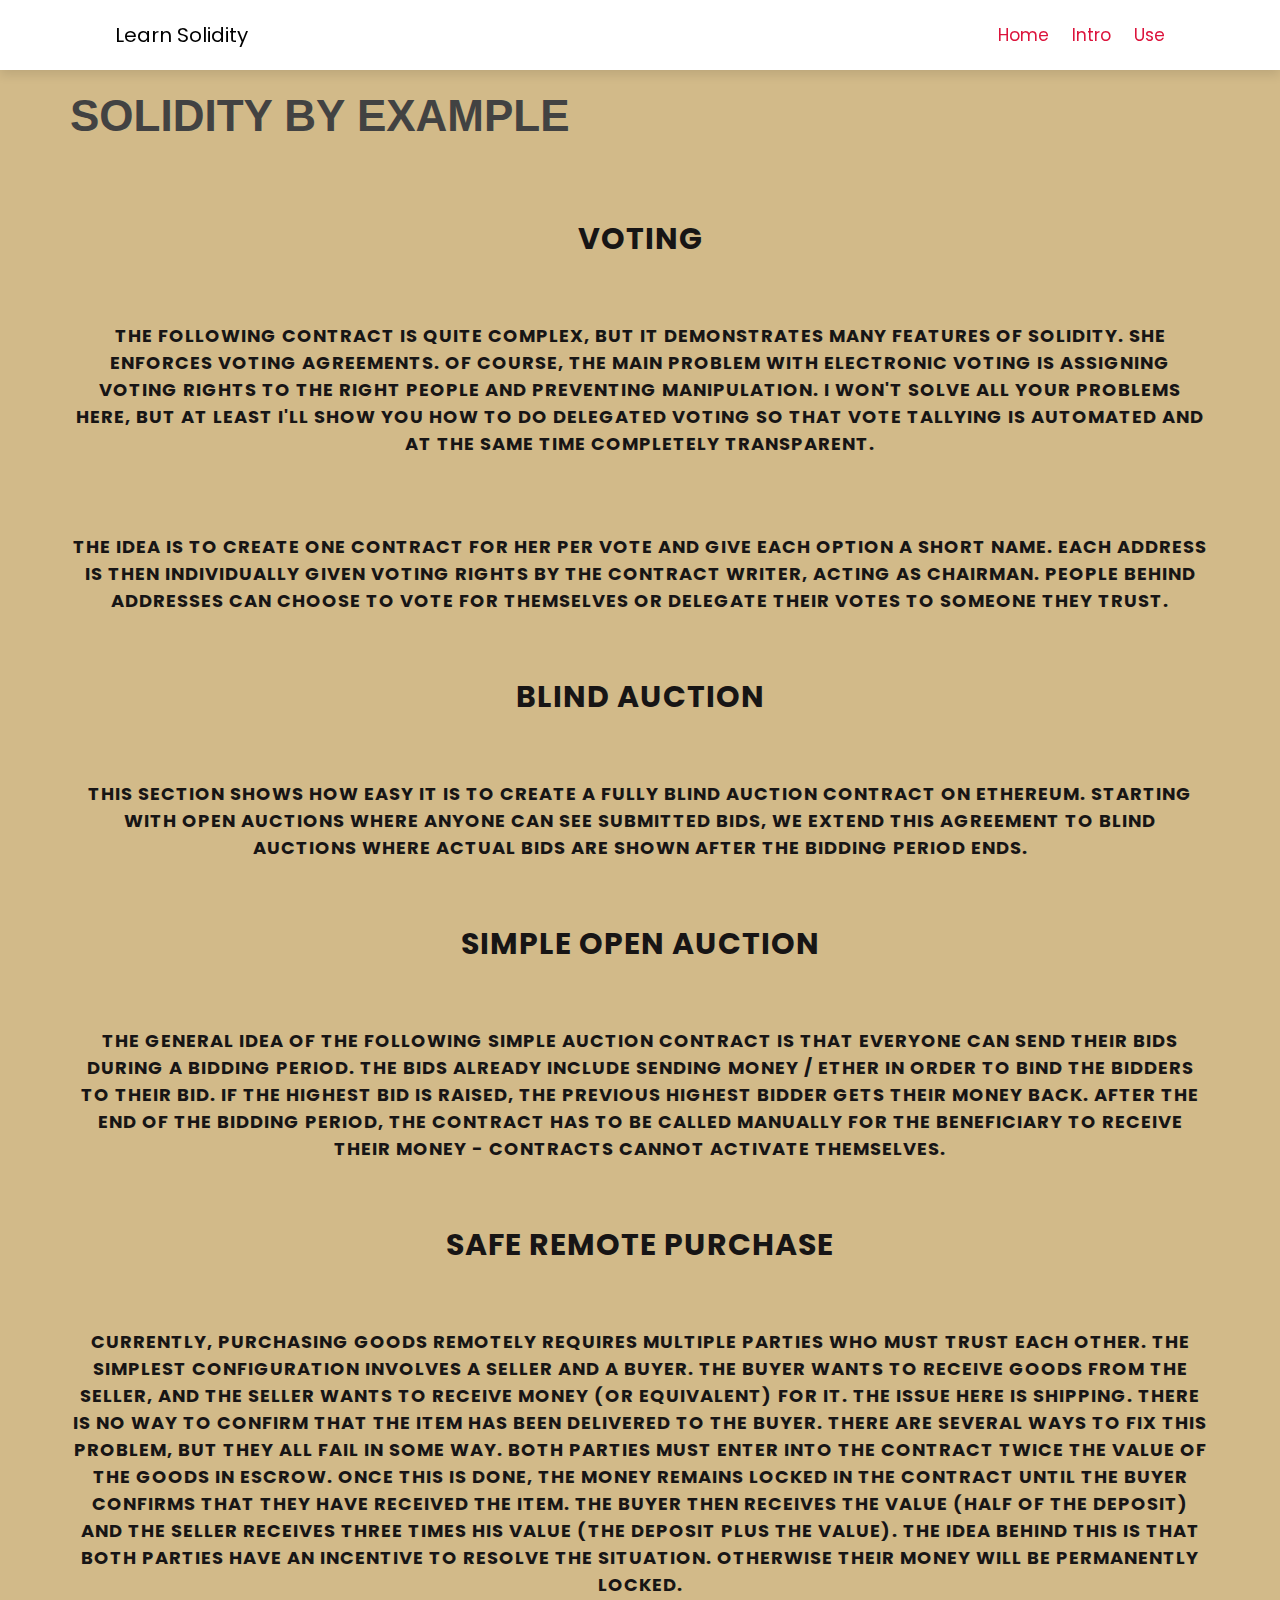
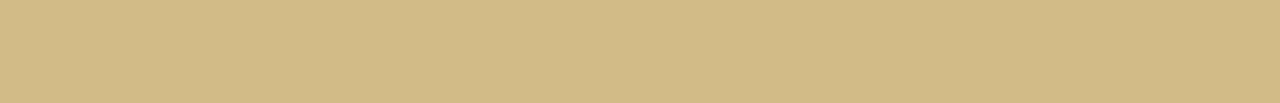
<file: examplesolidity.html>
<!DOCTYPE html>
<html lang="en">
<head>
    <meta charset="UTF-8">
    <meta name="viewport" content="width=device-width, initial-scale=1.0">
    <title">Learn Solidity</title>

    
    <link rel="stylesheet" href="https://cdnjs.cloudflare.com/ajax/libs/font-awesome/5.15.3/css/all.min.css">
    
    <link rel="stylesheet" href="style.css">

</head>
<body>
    

<header>

   <a href="#" class="logo"><span align="center">Learn Solidity</span></a>
    <input type="checkbox" id="menu-bar">
    <label for="menu-bar" class="fas fa-bars"></label>
    <nav class="navbar">
        <a href="#home">Home</a>
        <a href="#intro">intro</a>
        <a href="#contact">use</a>
    </nav>

</header>

<body>
    
    <div class="container">
 <h1>Solidity by Example</h1>
 <h2 style="font-size: 3rem;">voting</h2>
 <h2>The following contract is quite complex, but it demonstrates many features of Solidity. She enforces voting agreements. Of course, the main problem with electronic voting is assigning voting rights to the right people and preventing manipulation. I won't solve all your problems here, but at least I'll show you how to do delegated voting so that vote tallying is automated and at the same time completely transparent.</h2>

<br>
<h2>The idea is to create one contract for her per vote and give each option a short name. Each address is then individually given voting rights by the contract writer, acting as chairman.
    People behind
    addresses can choose to vote for themselves or delegate their votes to someone they trust.</h2>

<h2 style="font-size: 3rem;">Blind Auction</h2>
<h2>This section shows how easy it is to create a fully blind auction contract on Ethereum. Starting with open auctions where anyone can see submitted bids, we extend this agreement to blind auctions where actual bids are shown after the bidding period ends.</h2>


<h2 style="font-size: 3rem;">Simple Open Auction</h2>
<h2>The general idea of the following simple auction contract is that everyone can send their bids during a bidding period. The bids already include sending money / Ether in order to bind the bidders to their bid. If the highest bid is raised, the previous highest bidder gets their money back. After the end of the bidding period, the contract has to be called manually for the beneficiary to receive their money - contracts cannot activate themselves.</h2>
    

<h2 style="font-size: 3rem;">Safe Remote Purchase</h2>
<h2>Currently, purchasing goods remotely requires multiple parties who must trust each other. The simplest configuration involves a seller and a buyer. The buyer wants to receive goods from the seller, and the seller wants to receive money (or equivalent) for it. The issue here is shipping. There is no way to confirm that the item has been delivered to the buyer.

    There are several ways to fix this problem, but they all fail in some way. Both parties must enter into the contract twice the value of the goods in escrow. Once this is done, the money remains locked in the contract until the buyer confirms that they have received the item. The buyer then receives the value (half of the deposit) and the seller receives three times his value (the deposit plus the value). The idea behind this is that both parties have an incentive to resolve the situation. Otherwise their money will be permanently locked.</h2>

</div>
</body>
</file>
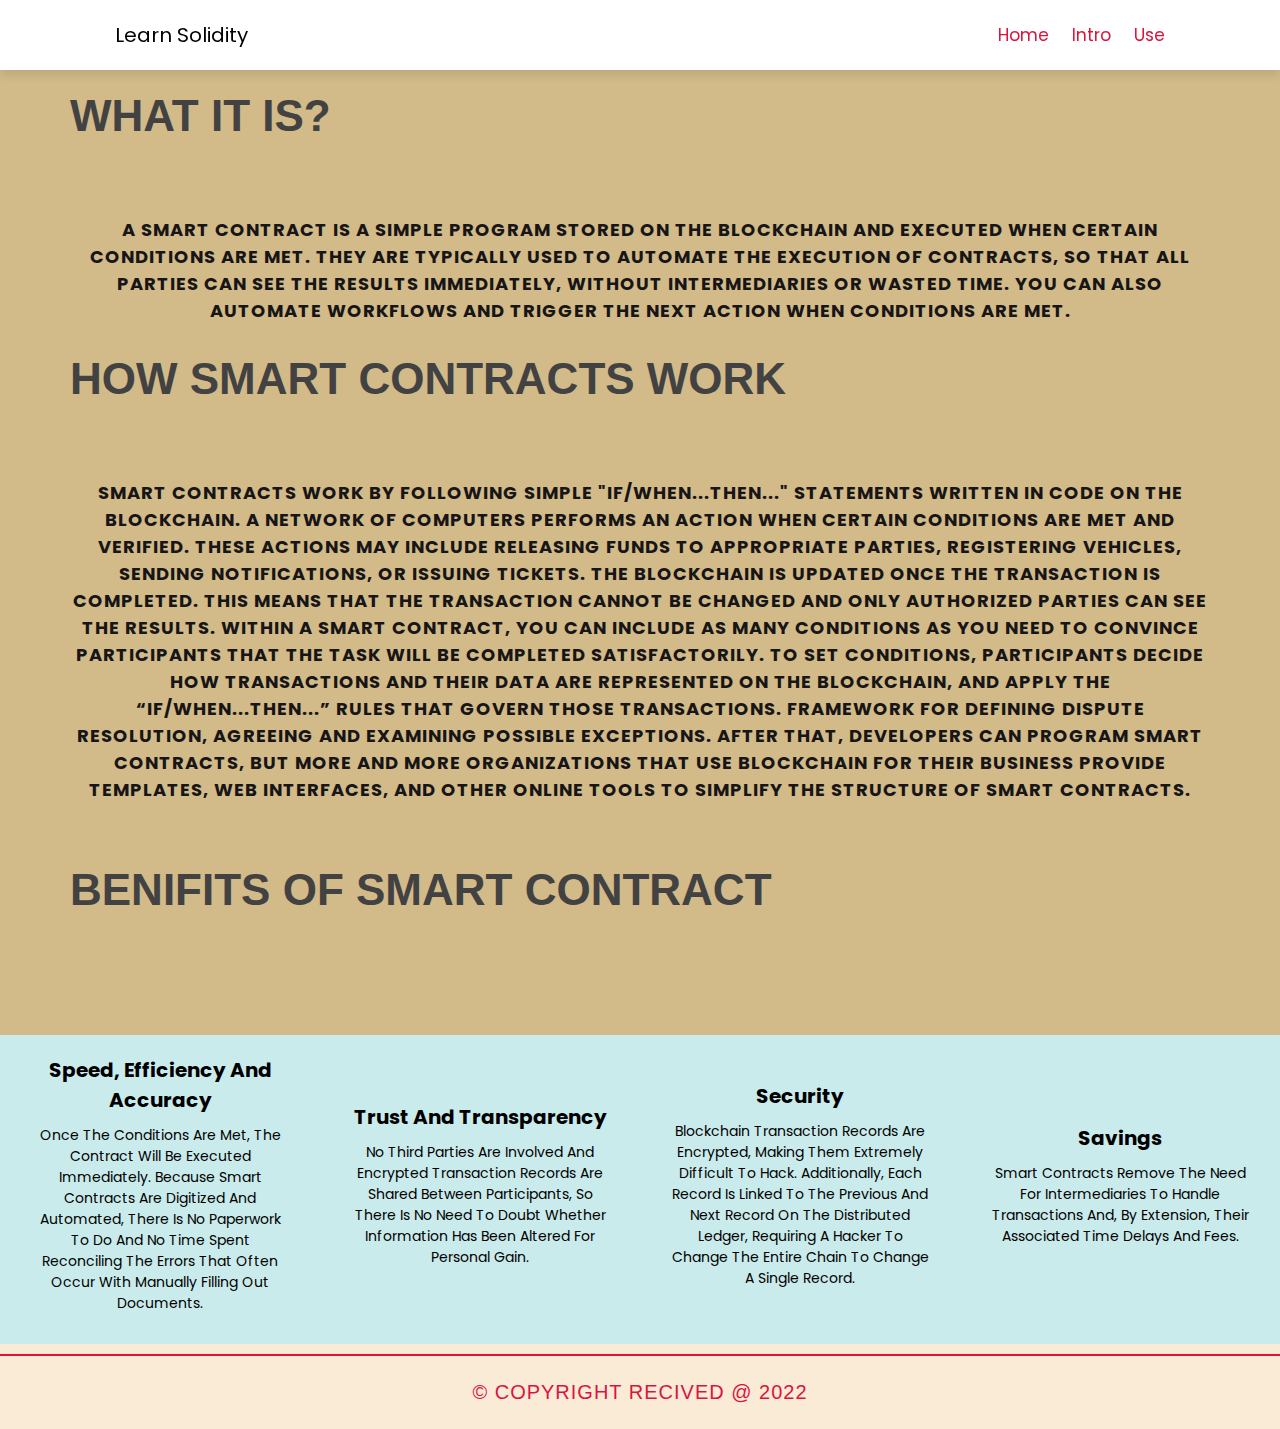
<file: smartcontract.html>
<!DOCTYPE html>
<html lang="en">
<head>
    <meta charset="UTF-8">
    <meta name="viewport" content="width=device-width, initial-scale=1.0">
    <title">Learn Solidity</title>
    <link rel="stylesheet" href="https://cdnjs.cloudflare.com/ajax/libs/font-awesome/5.15.3/css/all.min.css">
    <link rel="stylesheet" href="style.css">

</head>
<body>
    

<header>

   <a href="#" class="logo"><span align="center">Learn Solidity</span></a>
    <input type="checkbox" id="menu-bar">
    <label for="menu-bar" class="fas fa-bars"></label>
    <nav class="navbar">
        <a href="#home">Home</a>
        <a href="#intro">intro</a>
        <a href="#contact">use</a>
    </nav>

</header>

<div class="container">
<h1> What it is?</h1>
<h2> 
    A smart contract is a simple program stored on the blockchain and executed when certain conditions are met. They are typically used to automate the execution of contracts, so that all parties can see the results immediately, without intermediaries or wasted time. You can also automate workflows and trigger the next action when conditions are met.
</h2>

<h1> How smart contracts work</h1>

<h2> Smart contracts work by following simple "if/when...then..." statements written in code on the blockchain. A network of computers performs an action when certain conditions are met and verified. These actions may include releasing funds to appropriate parties, registering vehicles, sending notifications, or issuing tickets. The blockchain is updated once the transaction is completed. This means that the transaction cannot be changed and only authorized parties can see the results.

    Within a smart contract, you can include as many conditions as you need to convince participants that the task will be completed satisfactorily. To set conditions, participants decide how transactions and their data are represented on the blockchain, and apply the “if/when...then...” rules that govern those transactions. Framework for defining dispute resolution, agreeing and examining possible exceptions.
    
    After that, developers can program smart contracts, but more and more organizations that use blockchain for their business provide templates, web interfaces, and other online tools to simplify the structure of smart contracts. </h2>
<hr><hr>
    <br>
<br>
<h1> Benifits of Smart contract</h1>
</div>

<div class="box-container">
    <div class="box">
        <h3>Speed, efficiency and accuracy</h3>
        <p>Once the conditions are met, the contract will be executed immediately. Because smart contracts are digitized and automated, there is no paperwork to do and no time spent reconciling the errors that often occur with manually filling out documents. </p>
    </div>

    <div class="box">
       
        <h3>Trust and transparency</h3>
        <p> No third parties are involved and encrypted transaction records are shared between participants, so there is no need to doubt whether information has been altered for personal gain. </p>
            </div>
    <div class="box">
        
        <h3> Security</h3>
        <p>
            Blockchain transaction records are encrypted, making them extremely difficult to hack. Additionally, each record is linked to the previous and next record on the distributed ledger, requiring a hacker to change the entire chain to change a single record.</p>
    </div>
    <div class="box">
 
        <h3>Savings</h3>
        <p>Smart contracts remove the need for intermediaries to handle transactions and, by extension, their associated time delays and fees. </p>
    </div>

</div>
    </div>
<div class="footer">

    <h1 class="credit"> &copy; copyright recived   @ 2022 </h1>
</div>
    

</body>
</html>
</file>
<file: style.css>
@import url('https://fonts.googleapis.com/css2?family=Poppins:wght@100;200;300;400&display=swap');

:root{
    --crimson:	#DC143C    ;
    --orange:#FFA500;
    --gradient:linear-gradient(90deg, var(--crimson), var(--orange));
}

*{
    font-family: 'Poppins', sans-serif;
    margin:0; padding:0;
    box-sizing: border-box;
    text-decoration: none;
    outline: none; border:none;
    text-transform: capitalize;
}

*::selection{
    background:var(--crimson);
    color:#fff;
}


#red{
  
    color:rgb(186, 239, 201);
}


html{
    font-size: 62.5%;
    overflow-x: hidden;
}

body{
    background:#b7c8d6;
}

section{
    min-height: 100vh;
    padding:0 9%;
    padding-top: 7.5rem;
    padding-bottom: 2rem;
}

.btn{
    align-items: center;
   text-align: center;
    display: inline-block;
    margin-top: 1rem;
    padding:.8rem 3rem;
    border-radius: 5rem;
    background:var(--gradient);
    font-size: 1.7rem;
    color:#fff;
    cursor: pointer;
    box-shadow: 0 .5rem 1rem rgba(0,0,0,.1);
    transition: all .3s linear;
}

.btn:hover{
    transform: scale(1.1);
}

.example:hover{
    color: #DC143C;
}


.heading{
    text-align: center;
    background:var(--gradient);
    color:transparent;
    -webkit-background-clip: text;
    background-clip: text;
    font-size: 3.5rem;
    text-transform: uppercase;
    padding:1rem;
}

header{
    position: fixed;
    top:0; left:0;
    width:100%;
    background:#fff;
    box-shadow: 0 .5rem 1rem rgba(0,0,0,.1);
    padding:2rem 9%;
    display: flex;
    align-items: center;
    justify-content: space-between;
    z-index: 1000;
}

header .logo{
    font-size: 2rem;
    color:green;
   
}

header .logo span{
    color:black;
    text-align: center;
    
}

header .navbar a{
    font-size: 1.7rem;
    margin-left: 2rem;
    color:var(--crimson);
}

header .navbar a:hover{
    color:var(--orange);
}

header input{
    display: none;
}

header label{
    font-size: 3rem;
    color:orange;
    cursor: pointer;
    visibility: hidden;
    opacity: 0;
}

.home{
 
    display: flex;
    align-items: center;
    justify-content: center;
    background:no-repeat;
    background-size: cover;
    background-position: center;
}


.home .content h3{
    font-size: 5.5rem;
    color:#333;
    text-transform: uppercase;
}

.home .content h3 span{
    color:rgb(160, 18, 18);
    text-transform: uppercase;
}

.home .content p{
    font-size: 1.7rem;
    color:rgb(116, 105, 219);
    padding:1rem 0;
}

.features .box-container{
    display: flex;
    align-items: center;
    justify-content: "space-evenly";
    flex-wrap: wrap;
}

.features .box-container .box{
    flex:1 1 30rem;
    background:#fff;
    border-radius: .5rem;
    border:.1rem solid rgba(0,0,0,.2);
    box-shadow: 0 .5rem 1rem rgba(0,0,0,.1);
    margin:1.5rem;
    padding:3rem 2rem;
    border-radius: .5rem;
    text-align: center;
    transition: .2s linear;
    border-radius: 40px;
}

.features .box-container .box img{
    height: 15rem;
    border-radius: 50%;
    object-fit: cover;
    height:13rem;
    width:15rem;
    margin-top: 2rem;
    margin-bottom: 3rem;
}

.features .box-container .box {
    font-size: 2rem;
    color:#333;
    padding-top: 1rem;
}

.features .box-container .box p{
    font-size: 1.3rem;
    color:#666;
    padding: 1rem 0;
}


*{
    box-sizing: border-box;
    -webkit-box-sizing: border-box;
    -moz-box-sizing: border-box;
}
body{
    font-family: Helvetica;
    -webkit-font-smoothing: antialiased;
    background: rgb(210, 186, 137);
}
h2{
    text-align: center;
    font-size: 18px;
    text-transform: uppercase;
    letter-spacing: 1px;
    color: rgb(23, 21, 21);
    padding: 30px 0;
}



.about{

    background-size: cover;
    background-position: center;
    padding-bottom: 1rem;
}

.about .column{
    display: flex;
    align-items: center;
    justify-content: center;
    flex-wrap: wrap;
}

.about .column {
    flex:1 1 40rem;
}


.about .column .content{
    flex:1 1 40rem;
}

.about .column .content h3{
    font-size: 3rem;
    color:#666;
}

.about .column .content p{
    font-size: 1.5rem;
    color:#666;
    padding:1rem 0;
}

.about .column .content .buttons a:last-child{
    margin-left: 2rem;
}

html,body{
    width: 100%;
    height: 100%;
  }
  
  .container{
    padding: 75px 0;
    margin: 0 auto;
    width: 1140px;
  }
  
  h1{
    position: relative;
    margin-bottom: 45px;
    font-family: 'Oswald', sans-serif;
    font-size: 44px;
    text-transform: uppercase;
    color: #424242;
  }
  

  .social{
    position: absolute;
    right: 35px;
    bottom: 0;
    
    img{
      display: block;
      width: 32px;
    }
  }

.contact{
    display: flex;
    align-items: center;
    justify-content: center;
    flex-wrap: wrap;
    padding-bottom: 4rem;
}


.contact form{
    flex:1 1 40rem;
    padding:2rem 3rem;
    border:.1rem solid rgba(0,0,0,.2);
    box-shadow: 0 .5rem 1rem rgba(0,0,0,.1);
    border-radius: .5rem;
    background:#fff;
}

.contact form .heading{
    text-align: left;
    padding:0;
    padding-bottom: 2rem;
}

.contact form .inputBox{
    position: relative;
}

.contact form .inputBox input, .contact form .inputBox textarea{
    width:100%;
    background:none;
    color:black;
    margin:1.5rem 0;
    padding:.5rem 0;
    font-size: 1.7rem;
    border-bottom: .1rem solid rgba(0,0,0,.1);
    text-transform: none;
}

.contact form .inputBox textarea{
    resize: none;
    height: 13rem;
}

.contact form .inputBox label{
    position: absolute;
    top:1.7rem; left:0;
    font-size: 1.7rem;
    color: #ac9d2b;
    cursor: pointer;
    transition: .2s linear;
}

.contact form .inputBox input:focus ~ label,
.contact form .inputBox input:valid ~ label,
.contact form .inputBox textarea:focus ~ label,
.contact form .inputBox textarea:valid ~ label{
    top:-.3rem;
    font-size: 1.5rem;
    color:var(--orange);
}

.footer{
    background-color:antiquewhite;
    padding-top: 1rem;
 
    background-size: cover;
    background-position: center;
}

.footer .box-container{
    display: flex;
    flex-wrap: wrap;
}

.footer .box-container .box{
    flex:1 1 24rem;
    margin:2rem;
}

.footer .box-container .box h3{
    font-size: 2.5rem;
    padding:1rem 0;
    color:rgb(190, 25, 202);
    text-decoration: underline;
    text-underline-offset: 1rem;
}

.footer .box-container .box p{
    font-size: 1.5rem;
    padding:.3rem 0;
    color: #202020;
}

.footer .box-container .box a{
    display: block;
    font-size: 1.5rem;
    padding:.3rem 0;
    color:#202020;
}

.footer .box-container .box a:hover{
    text-decoration: underline;
}

.footer .box-container .box .info{
    display: flex;
    align-items: center;
}

.footer .box-container .box .info i{
    margin:.5rem 0;
    margin-right: 1rem;
    border-radius: 50%;
    background:#fff;
    color:var(--crimson);
    font-size: 1.5rem;
    height:4.5rem;
    width:4.5rem;
    line-height: 4.5rem;
    text-align: center;
}

.footer .credit{
    font-size: 2rem;
    font-weight: normal;
    letter-spacing: .1rem;
    color: crimson;
    border-top: .2rem solid crimson;
    padding:2.5rem 1rem;
    text-align: center;
}


/* media queries  */

@media (max-width:1200px){
    
    html{
        font-size: 55%;
    }

}

@media (max-width:991px){
    
    section{
        padding:0 3%;
        padding-top: 3.5rem;
        padding-bottom: 2rem;
    }

}

@media (max-width:768px){

    header label{
        visibility: visible;
        opacity: 1;
    }

    header .navbar{
        position: absolute;
        top:100%; left: 0;
        width:100%;
        background:#fff;
        padding:1rem 2rem;
        border-top: .1rem solid rgba(0,0,0,.2);
        box-shadow: 0 .5rem 1rem rgba(0,0,0,.1);
        transform-origin: top;
        transform: scaleY(0);
        opacity: 0;
        transition: .2s linear;
    }

    header .navbar a{
        display: block;
        margin:2rem 0;
        font-size: 2rem;
    }

    header input:checked ~ .navbar{
        transform: scaleY(1);
        opacity: 1;
    }

    header input:checked ~ label::before{
        content:'\f00d';
    }

    .home{
        flex-flow: column-reverse;
    }


    .home .content h3{
        font-size: 2.6rem;
    }

    .home .content p{
        font-size: 1.5rem;
    }

    .about{
        background-position: right;
    }

    .newsletter p{
        width:auto;
    }
.container{
    width: auto;

}
h1{
font-size: 4rem;
}

}

@media (max-width:450px){
    
    html{
        font-size: 50%;
    }

    .about .column .content .buttons a{
        width:100%;
        text-align: center;
    }

    .about .column .content .buttons a:last-child{
        margin: 1rem 0;
    }

}
.home .content{
				margin:30px;
				margin-bottom:30px;
}
.about 
.heading:before{
				content:"";
				position: absolute;
  margin-left: 0px;
  margin-top: 5vh;
  
  height: 1.5px;
  width: 70px;
  background: crimson;
}
.newsletter: before{
				content:"";
			position: absolute;
  margin-left: 0px;
  margin-top: 2vh;
  
  height: 3px;
  width: 10px;
  background: black;
}

.box-container {
    display: flex;
    align-items: center;
    justify-content: center;
    flex-wrap: wrap;
    background-color: rgb(202, 235, 235);
  }
  
  .box-container .box {
    flex: 1 1 30rem;
    border-radius: 0.5rem;
    margin: 1rem;
    padding: 1rem;
    text-align: center;
  }
  
  .box-container .box h3 {
    color: var(--blue);
    font-size: 2rem;
  }
  
  .box-container .box p {
    color: var(--dark-blue);
    font-size: 1.4rem;
    padding: 1rem;
  }
  
  .box-container .box:hover {
    box-shadow: 0 0.5rem 1rem rgba(0, 0, 0, 0.1);
  }
</file>
